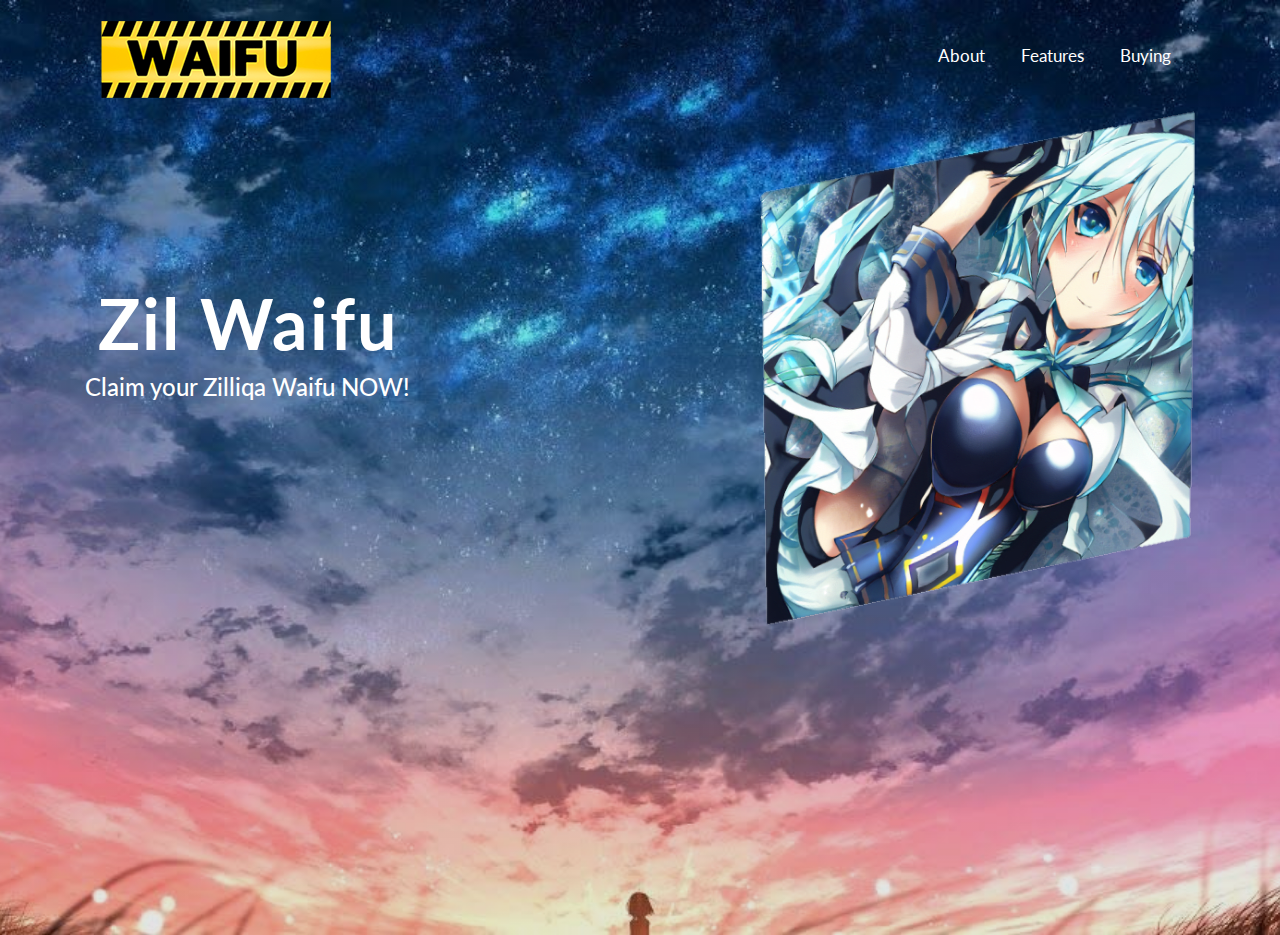
<file: index.html>
<!doctype html>
<html lang="en">
	<head>
		<!-- Required meta tags -->
		<meta charset="utf-8">
		<meta name="viewport" content="width=device-width, initial-scale=1, shrink-to-fit=no">
		<!-- title -->
		<title>Gaming Website</title>


		
		<link rel="stylesheet"href="https://cdnjs.cloudflare.com/ajax/libs/animate.css/4.1.1/animate.min.css"/>
	  

		<!-- google fonts -->

		<link href="https://fonts.googleapis.com/css2?family=Kaisei+HarunoUmi:wght@400;500;700&family=Lato:wght@100;300;400;700;900&family=Roboto:wght@100;900&display=swap" rel="stylesheet">

		<!-- Bootstrap CSS -->
		<link rel="stylesheet" href="assets/css/bootstrap.min.css">
		<!-- main CSS -->
		<link rel="stylesheet" href="assets/css/style.css">
		<link rel="stylesheet" href="assets/css/responsive.css">
		
	</head>
	<body>
		<div class="full_page_bg">
		<section class="main-manu">
			<div class="container"> 
				<nav class="navbar navbar-expand-md navbar-light animate__animated animate__fadeInDown">
					<!-- Add your logo -->
					<div class="logo animate__animated animate__backInLeft pt-2">
						<a class="navbar-brand" href="index.html"><img class="img-fluid" src="assets/images/logo.png" alt="error" /></a>
					</div>
					
					<button class="navbar-toggler" type="button" data-toggle="collapse" data-target="#navbarNav" aria-controls="navbarNav" aria-expanded="false" aria-label="Toggle navigation">
						<span class="navbar-toggler-icon"></span>
					</button>
					<!-- navbar -->
					<div class="collapse navbar-collapse" id="navbarNav">
						<ul class="navbar-nav ml-auto">
							<li class="nav-item active">
								<a target="_blank" class="nav-link" href="about.html">About</a>
							</li>
							<li class="nav-item">
								<a  target="_blank" class="nav-link" href="features.html">Features</a>
							</li> 
							<li class="nav-item">
								<a  target="_blank" class="nav-link" href="buying.html">Buying</a>
							</li>

						</ul>

					</div>
				</nav>
                <!-- header card  -->
                 <div class="header_card">
				<div class="header_title animate__animated animate__fadeInLeft">
					<h1>Zil Waifu</h1>
					<h4>Claim your Zilliqa Waifu NOW!</h4>
				</div>

				<!-- card img -->
				<div class="card_img animate__animated animate__fadeInUp">
					<img class="img-fluid" src="assets/images/card_img.png" alt="">
				   </div>
			    </div>
			</div>
		</section>
		
	
	




		<!-- Optional JavaScript -->
		<!-- jQuery first, then Popper.js, then Bootstrap JS -->

		
		<script src="assets/js/jquery-3.4.1.min.js"></script>

		<script src="assets/js/bootstrap.bundle.min.js"></script>
		<script src="assets/js/bootstrap.min.js"></script>

		

	</body>
</html>
</file>
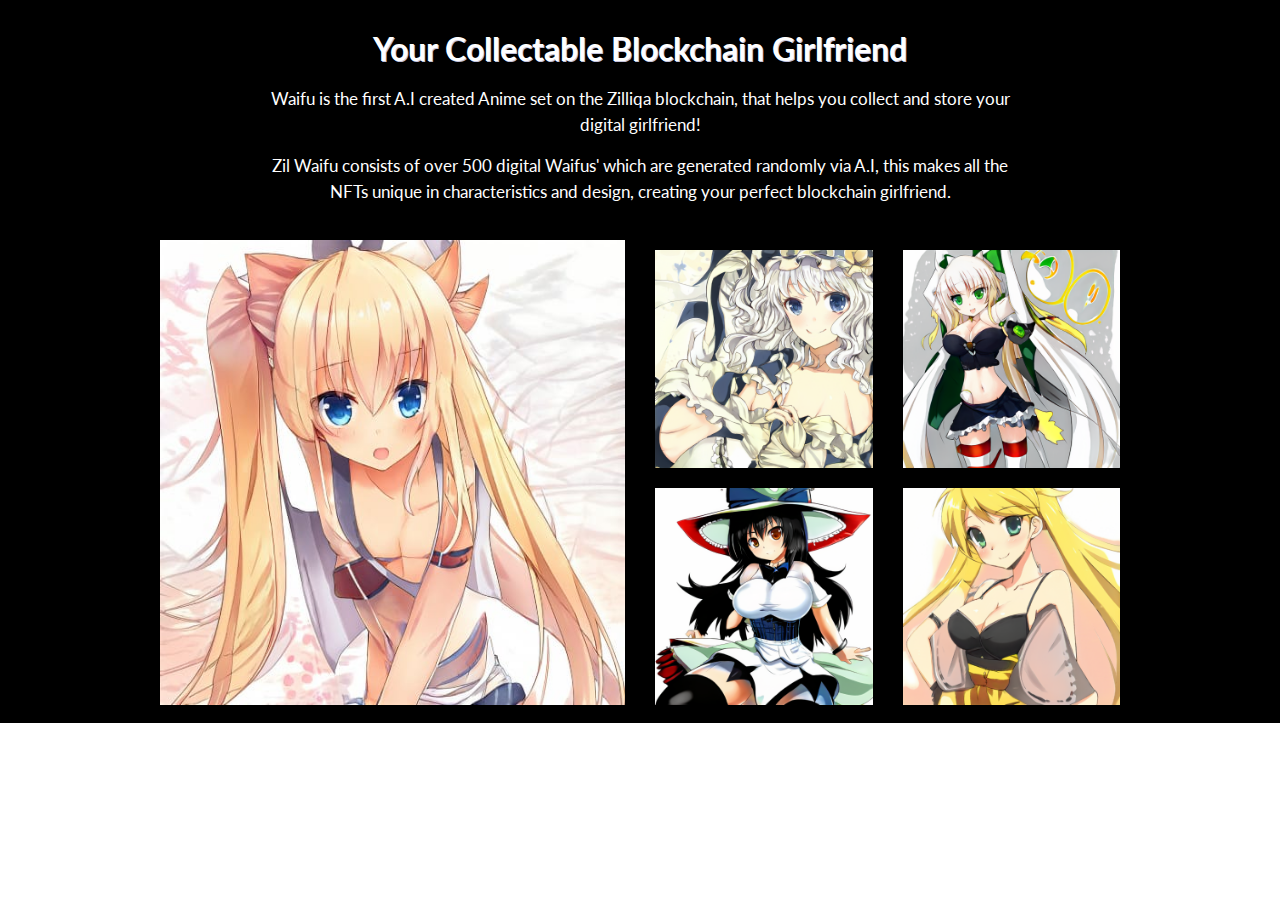
<file: about.html>
<!DOCTYPE html>
<html lang="en">
  <head>
    <!-- Required meta tags -->
    <meta charset="utf-8" />
    <meta
      name="viewport"
      content="width=device-width, initial-scale=1, shrink-to-fit=no"
    />
    <!-- title -->
    <title>Gaming Website</title>

   
    <link rel="stylesheet"href="https://cdnjs.cloudflare.com/ajax/libs/animate.css/4.1.1/animate.min.css"/>

 <!-- google fonts -->
    <link
      href="https://fonts.googleapis.com/css2?family=Kaisei+HarunoUmi:wght@400;500;700&family=Lato:wght@100;300;400;700;900&family=Roboto:wght@100;900&display=swap"
      rel="stylesheet"
    />

    <!-- Bootstrap CSS -->
    <link rel="stylesheet" href="assets/css/bootstrap.min.css" />
    <!-- main CSS -->
    <link rel="stylesheet" href="assets/css/style.css" />
    <link rel="stylesheet" href="assets/css/responsive.css" />
  </head>
  <body>
    <section id="about_page">
      <div class="about">
        <div class="container">
          <div class="about_all">
            <div class="about_title animate__animated animate__fadeInDown">
              <h2>Your Collectable Blockchain Girlfriend</h2>
              <p>
                Waifu is the first A.I created Anime set on the Zilliqa
                blockchain, that helps you collect and store your digital
                girlfriend!‍
              </p>
              <p>
                Zil Waifu consists of over 500 digital Waifus' which are
                generated randomly via A.I, this makes all the NFTs unique in
                characteristics and design, creating your perfect blockchain
                girlfriend.
              </p>
            </div>
          </div>
        </div>

        <div class="row pb-2">
            <div class="col-md-6">
                <div class="Big_img">
                    <img class="img-fluid animate__animated animate__fadeInLeft" src="assets/img/waifu 2.jpg" alt="big_img">
                </div>
            </div>
            <div class="col-md-6 d-flex">
               <div class="row">
                   <div class="col-md-6 flot_img">
                     <img class="img-fluid animate__animated animate__fadeInDown" src="assets/img/waifu 1.png" alt="">
                     <img class="img-fluid animate__animated animate__fadeInDown" src="assets/img/waifu 3.png" alt="">
                   </div>
                   <div class="col-md-6 flot_img">
                    <img class="img-fluid animate__animated animate__fadeInUp" src="assets/img/waifu 4.png" alt="">
                    <img class="img-fluid animate__animated animate__fadeInUp" src="assets/img/waifu 5.png" alt="">
                   </div>
               </div>
            </div>
        </div>
      </div>
    </section>

    <!-- Optional JavaScript -->
    <!-- jQuery first, then Popper.js, then Bootstrap JS -->
    <script src="assets/js/bootstrap.bundle.min.js"></script>
    <script src="assets/js/bootstrap.min.js"></script>

  </body>
</html>
</file>
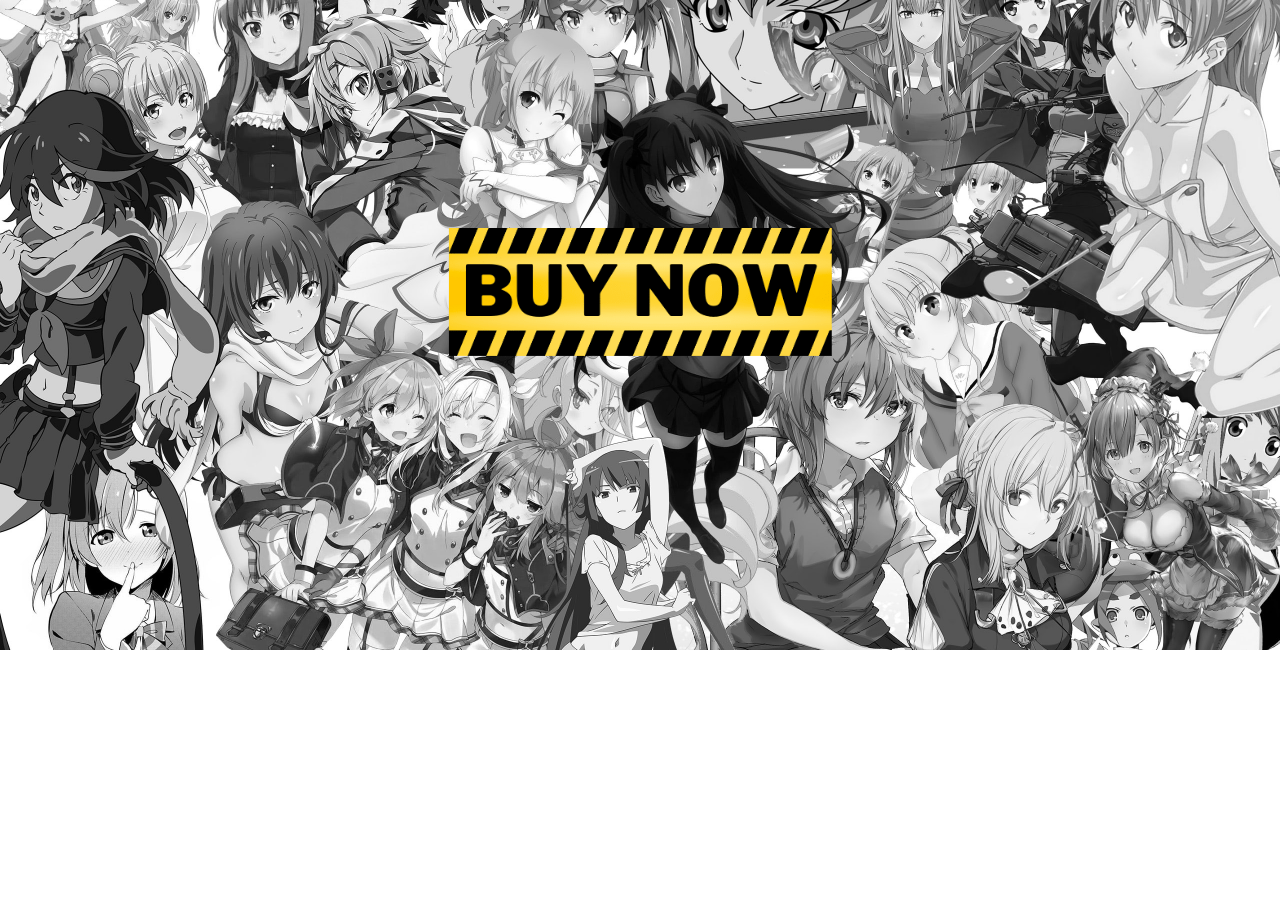
<file: buying.html>
<!doctype html>
<html lang="en">
	<head>
		<!-- Required meta tags -->
		<meta charset="utf-8">
		<meta name="viewport" content="width=device-width, initial-scale=1, shrink-to-fit=no">
		<!-- title -->
		<title>Buying Now</title>


        <link rel="stylesheet"href="https://cdnjs.cloudflare.com/ajax/libs/animate.css/4.1.1/animate.min.css"/>


		<!-- google fonts -->
		<link href="https://fonts.googleapis.com/css2?family=Kaisei+HarunoUmi:wght@400;500;700&family=Lato:wght@100;300;400;700;900&family=Roboto:wght@100;900&display=swap" rel="stylesheet">

		<!-- Bootstrap CSS -->
		<link rel="stylesheet" href="assets/css/bootstrap.min.css">
		<!-- main CSS -->
		<link rel="stylesheet" href="assets/css/style.css">
		<link rel="stylesheet" href="assets/css/responsive.css">
		
	</head>
	<body>
		
		<section class="buying_page animate_animated animate__shakeY">
			<div class="order_img animate__animated animate__flipInX">
              <a href="http://okimoto.io/"><img class="img-fluid" src="assets/images/order_2.png" alt=""></a>
            </div>
		</section>
		
	
	




		<!-- Optional JavaScript -->
		<!-- jQuery first, then Popper.js, then Bootstrap JS -->
		<script src="assets/js/bootstrap.bundle.min.js"></script>
		<script src="assets/js/bootstrap.min.js"></script>
		

		

	</body>
</html>
</file>
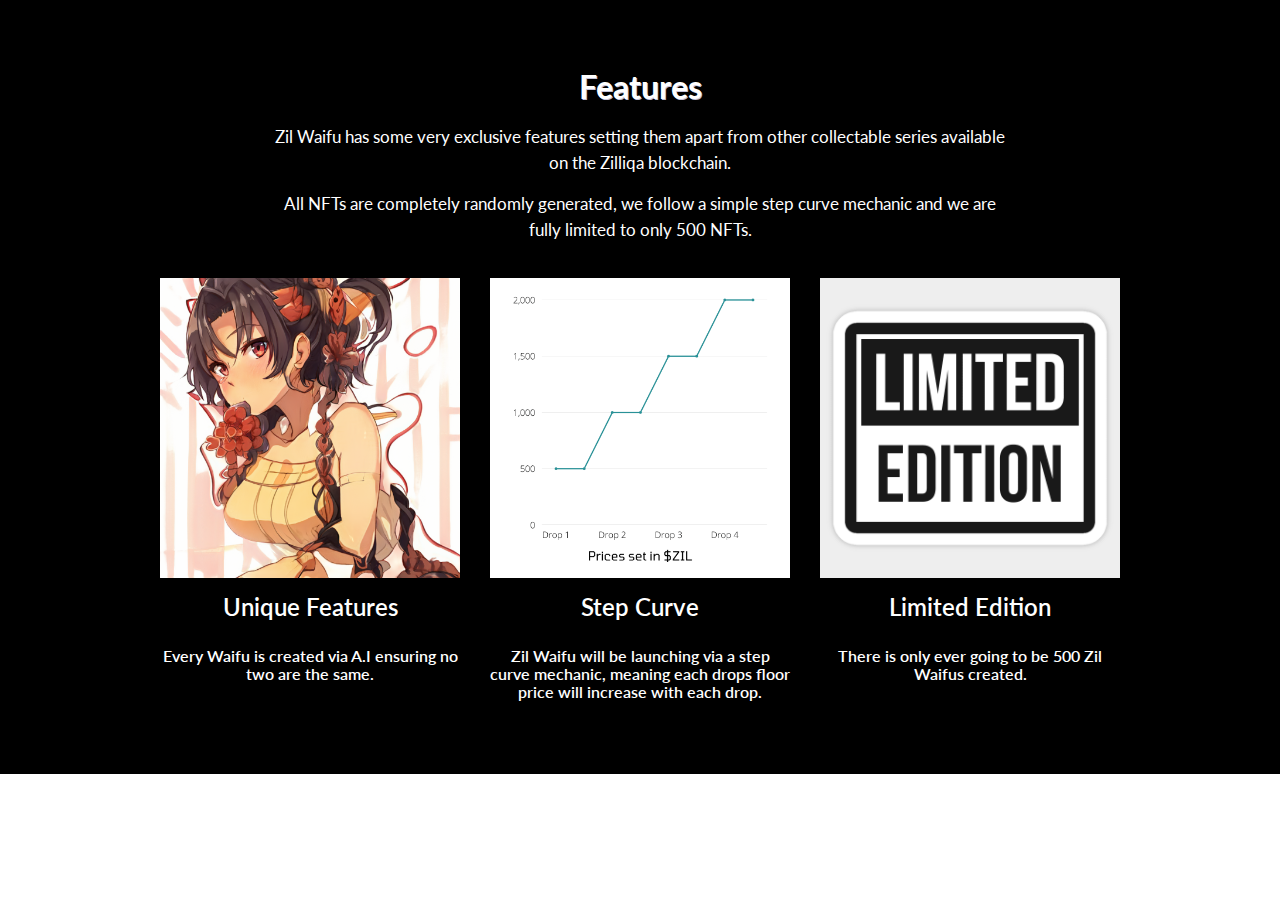
<file: features.html>
<!DOCTYPE html>
<html lang="en">
  <head>
    <!-- Required meta tags -->
    <meta charset="utf-8" />
    <meta
      name="viewport"
      content="width=device-width, initial-scale=1, shrink-to-fit=no"
    />
    <!-- title -->
    <title>Gaming Website</title>

    <link rel="stylesheet"href="https://cdnjs.cloudflare.com/ajax/libs/animate.css/4.1.1/animate.min.css"/>


    <!-- google fonts -->

    <link
      href="https://fonts.googleapis.com/css2?family=Kaisei+HarunoUmi:wght@400;500;700&family=Lato:wght@100;300;400;700;900&family=Roboto:wght@100;900&display=swap"
      rel="stylesheet"
    />

    <!-- Bootstrap CSS -->
    <link rel="stylesheet" href="assets/css/bootstrap.min.css" />
    <!-- main CSS -->
    <link rel="stylesheet" href="assets/css/style.css" />
    <link rel="stylesheet" href="assets/css/responsive.css" />
  </head>
  <body>
    <section id="about_page">
      <div class="about">
        <div class="container">
          <div class="about_all">
            <div class="about_title animate__animated animate__fadeInDown">
              <h2 class="pt-5">Features</h2>
              <p>
                Zil Waifu has some very exclusive features setting them apart
                from other collectable series available on the Zilliqa
                blockchain.
              </p>
              <p>
                All NFTs are completely randomly generated, we follow a simple
                step curve mechanic and we are fully limited to only 500 NFTs.
              </p>
            </div>
          </div>
        </div>
        <div class="row mb-5">
          <div class="col-md-4">
            <div class="profile animate__animated animate__fadeInLeft">
              <img
                class="img-fluid"
                src="assets/img/profile1.png"
                alt="Denim Jeans"
              />
              <h4>Unique Features</h4>
              <p>
                Every Waifu is created via A.I ensuring no two are the same.
              </p>
            </div>
          </div>
          <div class="col-md-4">
            <div class="profile animate__animated animate__fadeInUp">
              <img
                class="img-fluid"
                src="assets/img/profile2.png"
                alt="Denim Jeans"
              />
              <h4>Step Curve</h4>
              <p>
                Zil Waifu will be launching via a step curve mechanic, meaning
                each drops floor price will increase with each drop.
              </p>
            </div>
          </div>
          <div class="col-md-4">
            <div class="profile animate__animated animate__fadeInRight">
              <img
                class="img-fluid"
                src="assets/img/profile3.png"
                alt="Denim Jeans"
              />
              <h4>Limited Edition</h4>
              <p>There is only ever going to be 500 Zil Waifus created.</p>
            </div>
          </div>
        </div>
      </div>
    </section>

    <!-- Optional JavaScript -->
    <!-- jQuery first, then Popper.js, then Bootstrap JS -->
    <script src="assets/js/bootstrap.bundle.min.js"></script>
    <script src="assets/js/bootstrap.min.js"></script>

  </body>
</html>
</file>
<file: assets/css/style.css>
*{
	margin: 0;
	padding: 0;
}
body{
	font-family: 'Lato', sans-serif;
}
/*----------------------- background img css-------------------- */
.full_page_bg{
	background:linear-gradient(rgba(0, 0, 0, 0.1), rgba(0, 0, 0, 0.1)), url(../images/bg_img.jpg);
	background-size: cover;
	width: 100%;
	max-height: 1600px;
	background-position: center bottom;
	background-repeat: no-repeat;
}

/*-------------------------- menubar css--------------------- */
#navbarNav ul li a{
	color:#fff;
	font-weight:normal;
	font-size:17px;
	font-weight: 400;
	margin-left: 20px;
	transition:0.3s;
	text-align: center;
	
}

#navbarNav ul li a:hover{
	color:rgb(255, 230, 0);
	border-bottom:1px solid rgb(255, 187, 0);
}

.navbar-light .navbar-toggler-icon {
    background-image: url(../images/icons.png);
}

/*-----------------header_card css------------- */
.header_title{
	float:left;
	text-align: center;
	margin-top: 170px;
	color:#fff;
}
.card_img {
    text-align: right;
    padding-bottom: 310px;
}
.header_title h1 {
    font-size: 70px;
    letter-spacing: 2px;
    font-weight: bold;
}




/* ---------------------about_page---------------------- */
#about_page{
	background: #000;
	color:#fff;
	overflow-x: hidden;
}
.about{
	background: #000;
	color:#fff;
	max-width:960px;
	width:96%;
	margin:0 auto;
}
.about_title h2 {
    font-weight: 700;
    padding: 10px 0px;
	text-shadow: 1px 1px rgb(193, 193, 218);
}
.about_title p {
    font-size: 17px;
}

.about_title {
    padding: 20px 0px;
}
.about_title {
    padding: 20px 0px;
    text-align: center;
    width: 80%;
	margin:0 auto;
	
}
.flot_img img{
	text-align: center;
	margin: 10px 0px;
	
}
  /*----------------------------- features css--------------------- */
  .profile {
	max-width: 380px;
	margin: auto;
	text-align: center;
	transition:0.3s;
  }
  .profile img:hover{
	box-shadow: 0 5px 10px 0 rgb(255, 255, 255 );
	cursor:pointer;
  }
  .profile h4 {
    font-weight: 600;
    margin-top: 15px;
    margin-bottom: 10px;
}
  .profile p {
    font-weight: 600;
    margin: 25px 0px;
	line-height: 18px;
}
 /*----------------------- buying pages css-------------- */
 .buying_page{
	 background: url(../images/buying.jpg)no-repeat;
	 background-size: cover;
	 background-position: center center;
	 width:100%;
	 height:650px;
	 max-height: 1600px;
	 position: relative;
 }
 .order_img{
	 position: absolute;
	 top: 35%;
	 left:35%;
	 right:35%;

 }
</file>
<file: assets/css/responsive.css>
/*========= homepage responsive css=========== */

@media screen and (max-width : 990px){
	
	.header_title{
		float:none;
		margin-top: 50px;
		margin-bottom:30px;

		}
     .card_img{
		 text-align: center;
	 }


}
</file>
